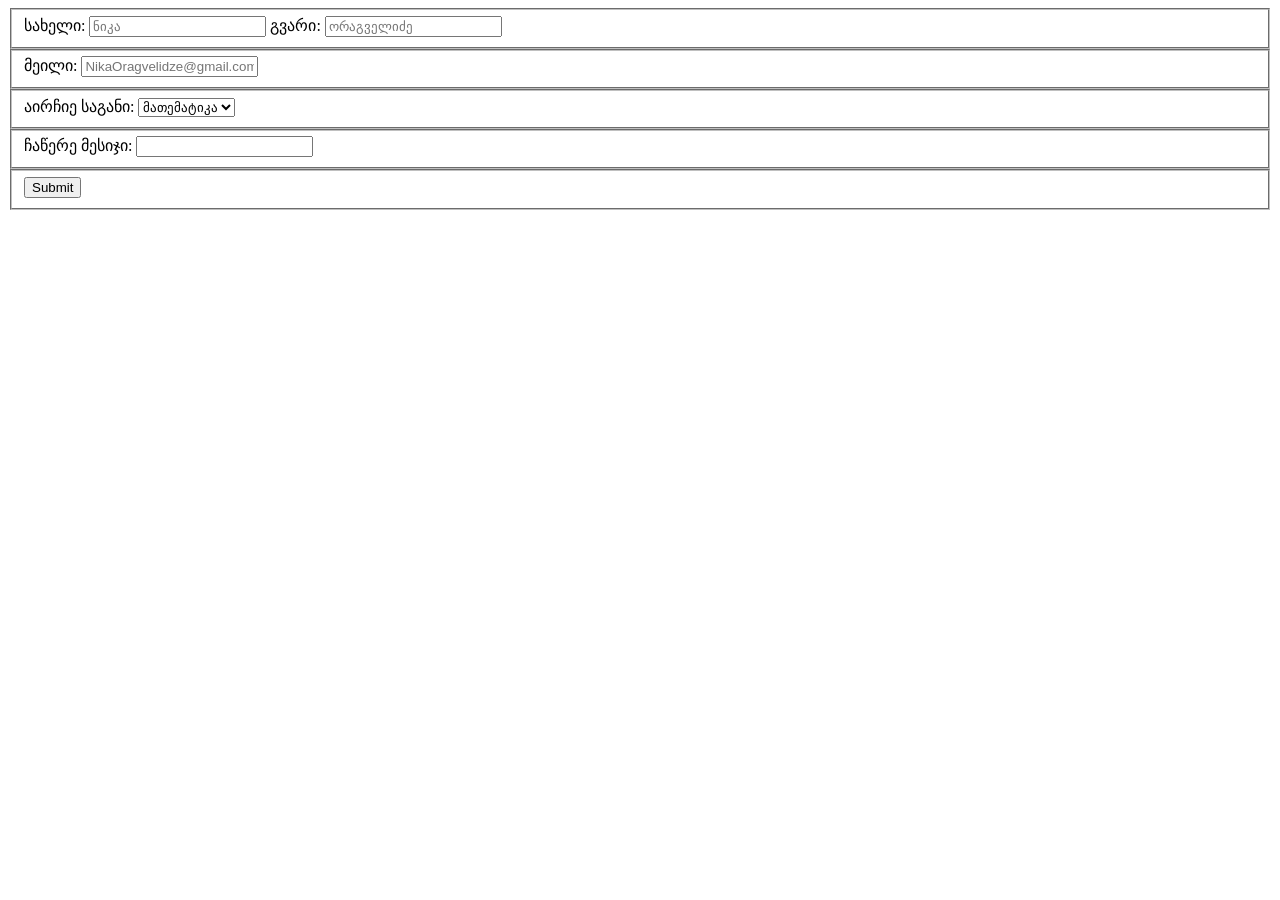
<file: exercises/03-contact-form/index.html>
<!DOCTYPE html>
<html lang="ka">
<head>
    <meta charset="UTF-8">
    <meta name="viewport" content="width=device-width, initial-scale=1.0">
    <title>Document</title>
</head>
<body>
    <form action="">
        <fieldset>
            <label for="name">სახელი:</label>
            <input type="name" name="name" id="name"
            placeholder="ნიკა" required>
            <label for="surname">გვარი:</label>
            <input type="surname" name="surname" id="surname"
            placeholder="ორაგველიძე" required>
        </fieldset>
        <fieldset>
            <label for="email">მეილი:</label>
            <input type="email" name="email" id="email"
            placeholder="NikaOragvelidze@gmail.com" required>
        </fieldset>
        <fieldset>
            <label for="subject">აირჩიე საგანი:</label>
            <select name="subject" id="subject" required>
                <option value="maths">მათემატიკა</option>
                <option value="english">ინგლისური</option>
                <option value="history">ისტორია</option>
                <option value="physics">ფიზიკა</option>
                <option value="chemistry">ქიმია</option>
            </select>

        </fieldset>
        <fieldset>
            <label for="message">ჩაწერე მესიჯი:</label>
            <input type="message" name="message" id="message">
        </fieldset>
        <fieldset>
            <button>Submit</button>
        </fieldset>
    </form>
    
</body>
</html>
</file>
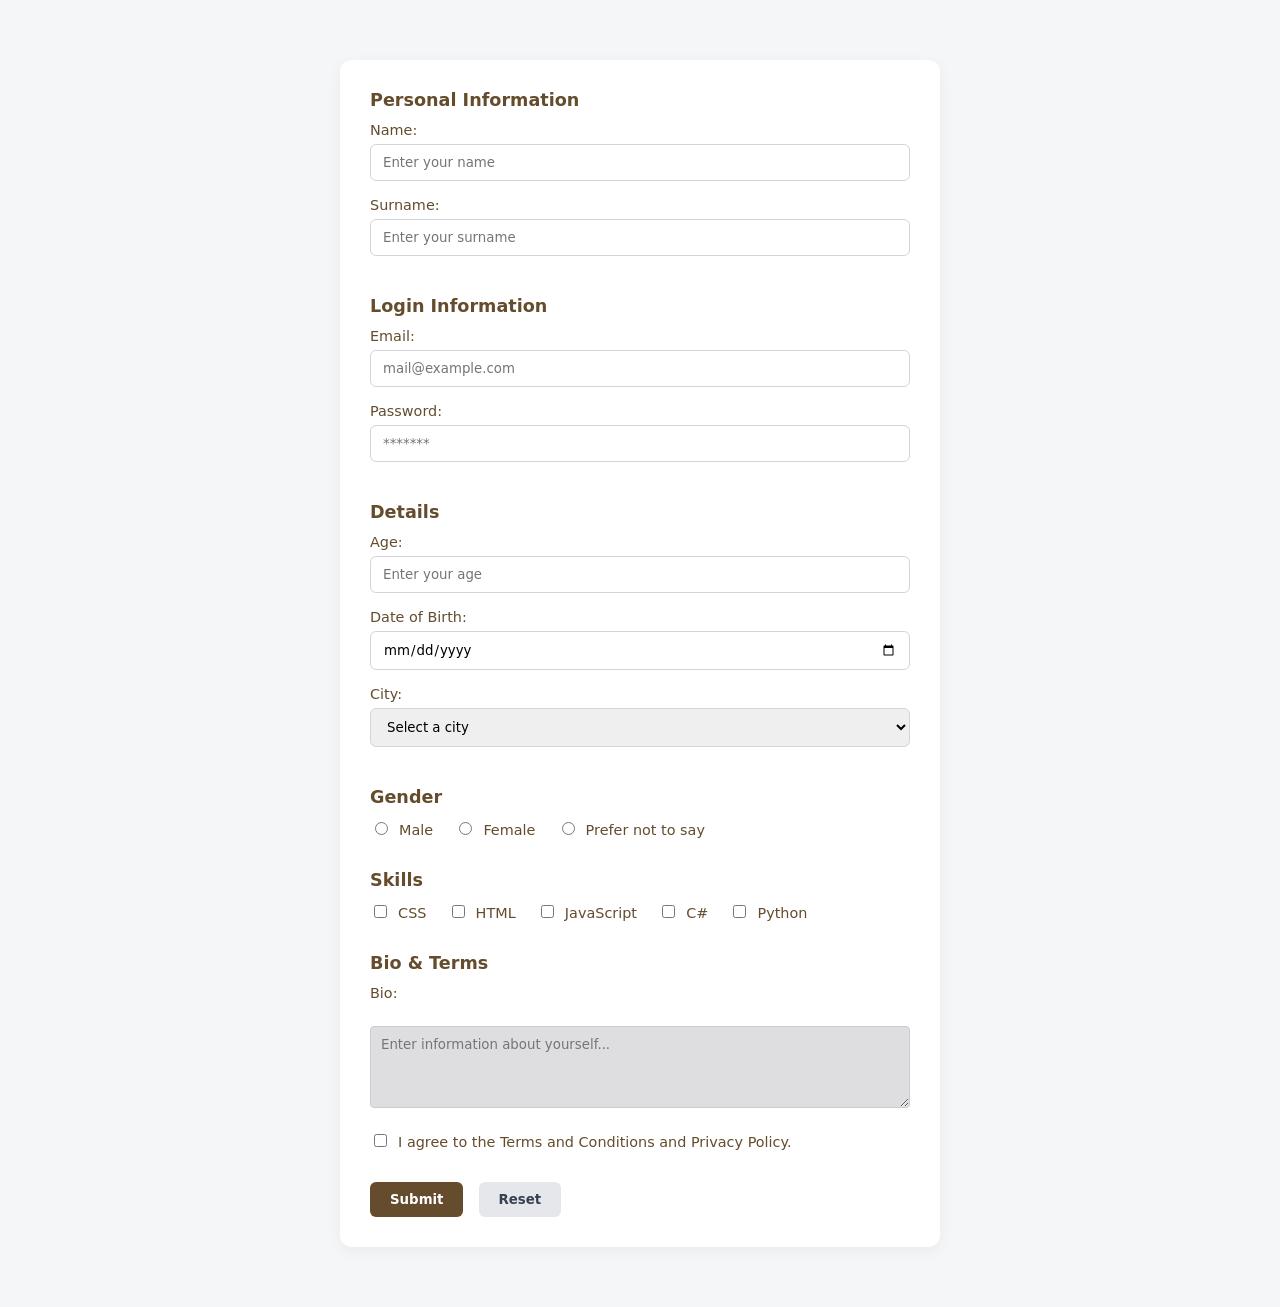
<file: exercises/04-student-registration-form/index.html>
<!doctype html>
<html lang="en">
  <head>
    <link rel="stylesheet" href="style.css" />
    <meta charset="UTF-8" />
    <meta name="viewport" content="width=device-width, initial-scale=1.0" />
    <title>Registration Form</title>
  </head>
  <body>
    <form action="" method="post">
      <fieldset>
        <legend>Personal Information</legend>
        <label for="name">Name:</label>
        <input
          type="text"
          name="name"
          id="name"
          placeholder="Enter your name"
          required
        />

        <label for="surname">Surname:</label>
        <input
          type="text"
          name="surname"
          id="surname"
          placeholder="Enter your surname"
          required
        />
      </fieldset>

      <fieldset>
        <legend>Login Information</legend>
        <label for="email">Email:</label>
        <input
          type="email"
          name="email"
          id="email"
          placeholder="mail@example.com"
          required
        />

        <label for="password">Password:</label>
        <input
          type="password"
          name="password"
          id="password"
          placeholder="*******"
          minlength="6"
          maxlength="20"
          required
        />
      </fieldset>

      <fieldset>
        <legend>Details</legend>
        <label for="age">Age:</label>
        <input
          type="number"
          name="age"
          id="age"
          min="1"
          max="120"
          placeholder="Enter your age"
          required
        />

        <label for="birth-date">Date of Birth:</label>
        <input type="date" name="birth-date" id="birth-date" required />

        <label for="city">City:</label>
        <select name="city" id="city" required>
          <option value="" disabled selected>Select a city</option>
          <option value="kutaisi">Kutaisi</option>
          <option value="tbilisi">Tbilisi</option>
          <option value="batumi">Batumi</option>
          <option value="gori">Gori</option>
          <option value="rustavi">Rustavi</option>
        </select>
      </fieldset>

      <fieldset>
        <legend>Gender</legend>
        <input type="radio" name="gender" id="male" value="male" required />
        <label for="male">Male</label>

        <input type="radio" name="gender" id="female" value="female" />
        <label for="female">Female</label>

        <input
          type="radio"
          name="gender"
          id="prefer-not-to-say"
          value="prefer-not-to-say"
        />
        <label for="prefer-not-to-say">Prefer not to say</label>
      </fieldset>

      <fieldset>
        <legend>Skills</legend>
        <input type="checkbox" id="css" name="skills[]" value="css" />
        <label for="css">CSS</label>

        <input type="checkbox" id="html" name="skills[]" value="html" />
        <label for="html">HTML</label>

        <input
          type="checkbox"
          id="javascript"
          name="skills[]"
          value="javascript"
        />
        <label for="javascript">JavaScript</label>

        <input type="checkbox" id="csharp" name="skills[]" value="c#" />
        <label for="csharp">C#</label>

        <input type="checkbox" id="python" name="skills[]" value="python" />
        <label for="python">Python</label>
      </fieldset>

      <fieldset>
        <legend>Bio & Terms</legend>
        <label for="bio">Bio:</label><br />
        <textarea
          name="bio"
          id="bio"
          cols="40"
          rows="4"
          placeholder="Enter information about yourself..."
          style="resize: vertical"
        ></textarea>

        <br /><br />

        <input type="checkbox" name="terms" id="terms" required />
        <label for="terms">
          I agree to the Terms and Conditions and Privacy Policy.
        </label>
      </fieldset>

      <div>
        <button type="submit">Submit</button>
        <button type="reset">Reset</button>
      </div>
    </form>
  </body>
</html>
</file>
<file: exercises/04-student-registration-form/style.css>
body {
  background-color: #f4f6f8;
  color: rgb(100, 76, 45);
  font-family:
    system-ui,
    -apple-system,
    sans-serif;
  margin: 0;
  padding: 20px;
}
textarea {
  background-color: rgb(222, 222, 225);
  color: rgb(100, 76, 45);
  resize: vertical;
  width: 100%;
  padding: 10px;
  border: 1px solid #ccc;
  border-radius: 4px;
}
* {
  box-sizing: border-box;
}
input,
select,
textarea,
button {
  font-family: inherit;
}
form {
  max-width: 600px;
  margin: 40px auto;
  background-color: #ffffff;
  padding: 30px;
  border-radius: 12px;
  box-shadow: 0 4px 15px rgba(0, 0, 0, 0.05);
}
fieldset {
  border: none;
  padding: 0;
  margin: 0 0 24px 0;
}
legend {
  font-size: 1.1rem;
  font-weight: 600;
  color: rgb(100, 76, 45);
  margin-bottom: 12px;
  padding: 0;
}
label {
  display: block;
  margin-bottom: 6px;
  font-size: 0.9rem;
  font-weight: 500;
}
input[type="text"],
input[type="email"],
input[type="password"],
input[type="number"],
input[type="date"],
select {
  width: 100%;
  padding: 10px 12px;
  margin-bottom: 16px;
  border: 1px solid #d1d5db;
  border-radius: 6px;
  outline: none;
  transition:
    border-color 0.2s,
    box-shadow 0.2s;
}
input[type="text"]:focus,
input[type="email"]:focus,
input[type="password"]:focus,
input[type="number"]:focus,
input[type="date"]:focus,
select:focus {
  border-color: rgb(100, 76, 45);
  box-shadow: 0 0 0 3px rgba(100, 76, 45, 0.15);
}
input[type="checkbox"],
input[type="radio"] {
  display: inline-block;
  margin-right: 6px;
  width: auto;
  cursor: pointer;
}
fieldset input[type="checkbox"] + label,
fieldset input[type="radio"] + label {
  display: inline-block;
  margin-right: 16px;
  margin-bottom: 8px;
  cursor: pointer;
}
button {
  padding: 10px 20px;
  border-radius: 6px;
  font-weight: 600;
  cursor: pointer;
  border: none;
  transition: background-color 0.2s;
}
button[type="submit"] {
  background-color: rgb(100, 76, 45);
  color: #ffffff;
  margin-right: 10px;
}
button[type="submit"]:hover {
  background-color: rgb(80, 58, 30);
}
button[type="reset"] {
  background-color: #e5e7eb;
  color: #374151;
}
button[type="reset"]:hover {
  background-color: #d1d5db;
}
</file>
